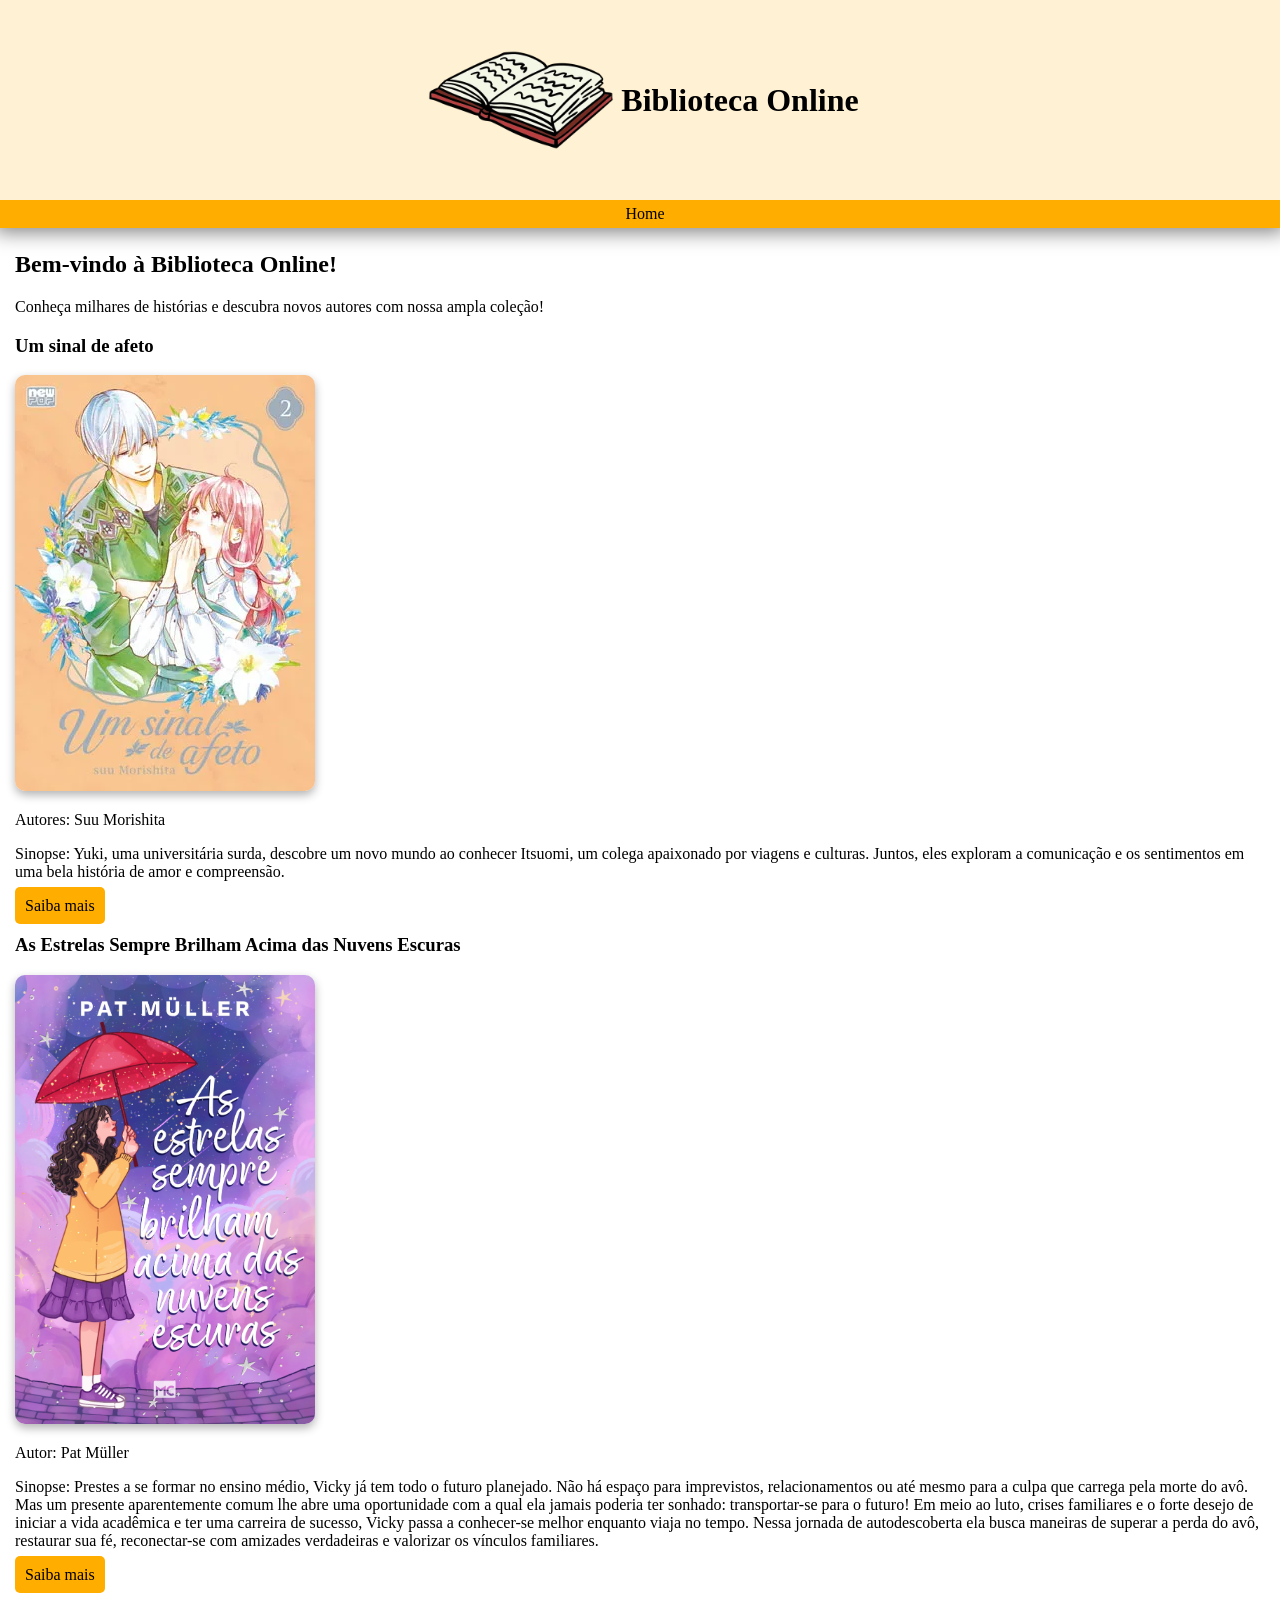
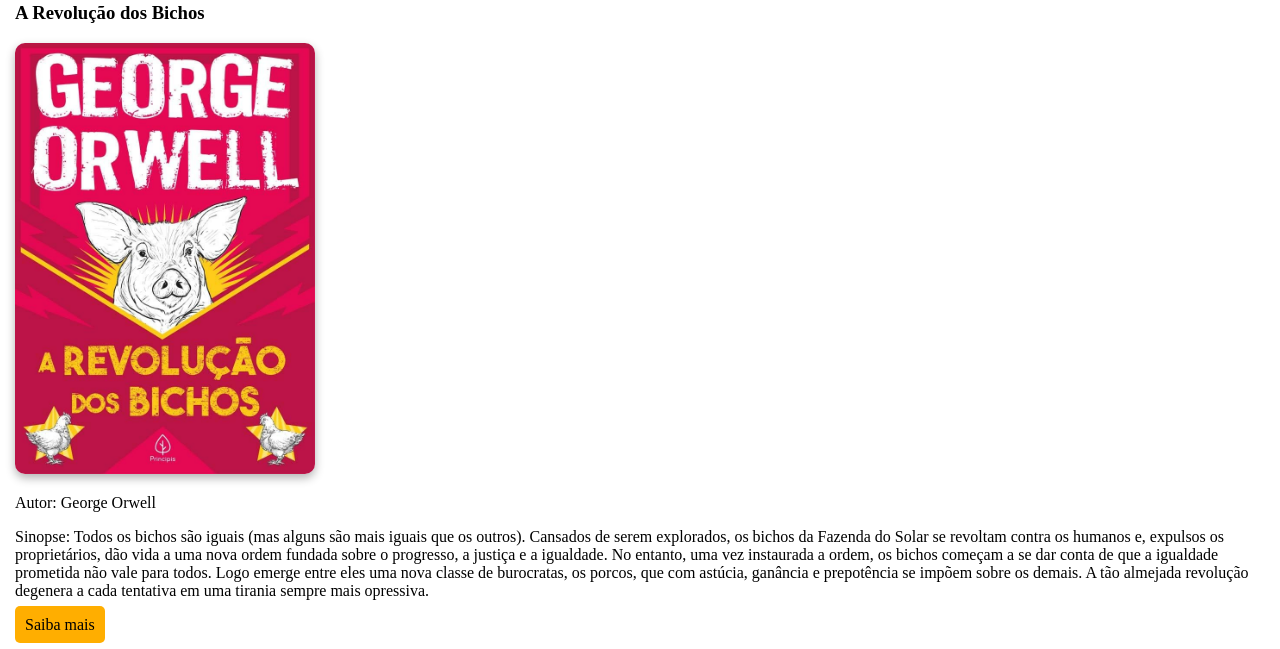
<file: index.html>
<!DOCTYPE html>
<html lang="pt-BR">
<head>
    <meta charset="UTF-8">
    <meta name="viewport" content="width=device-width, initial-scale=1.0">
    <title>Biblioteca Online</title>
    <link rel="stylesheet" href="style/style.css">
    <link rel="icon" href="assets/images/webp/livro_aberto.webp" type="image/webp">
</head>
<body>
    <header>
        <img src="assets/images/webp/livro_aberto.webp" width="200px" alt="Logo da Biblioteca Online">
        <h1>Biblioteca Online</h1>
    </header>
    <nav>
        <a href="">Home</a>
    </nav>
    <br><br><br><br><br><br><br><br><br><br><br><br>
    <main>
        <h2>Bem-vindo à Biblioteca Online!</h2>
        <p>Conheça milhares de histórias e descubra novos autores com nossa ampla coleção!</p>
        <section>
            <h3>Um sinal de afeto</h3>
            <a href="pages/pagina02.html"><img src="assets/images/webp/umsinaldeafeto.webp" alt="Capa do livro Um sinal de afeto"></a>
            <p>Autores: Suu Morishita</p>
            <p>Sinopse: Yuki, uma universitária surda, descobre um novo mundo ao conhecer Itsuomi, um colega apaixonado por viagens e culturas. Juntos, eles exploram a comunicação e os sentimentos em uma bela história de amor e compreensão.</p>
            <a href="pages/pagina02.html" class="botao">Saiba mais</a>
        </section>
        <section>
            <h3>As Estrelas Sempre Brilham Acima das Nuvens Escuras</h3>
            <a href="pages/pagina03.html"><img src="assets/images/jpg/asestrelassemprebrilham.jpg" alt="Capa do livro As Estrelas Sempre Brilham Acima das Nuvens Escuras" width="300px"></a>
            <p>Autor: Pat Müller</p>
            <p>Sinopse: Prestes a se formar no ensino médio, Vicky já tem todo o futuro planejado. Não há espaço para imprevistos, relacionamentos ou até mesmo para a culpa que carrega pela morte do avô. Mas um presente aparentemente comum lhe abre uma oportunidade com a qual ela jamais poderia ter sonhado: transportar-se para o futuro! Em meio ao luto, crises familiares e o forte desejo de iniciar a vida acadêmica e ter uma carreira de sucesso, Vicky passa a conhecer-se melhor enquanto viaja no tempo. Nessa jornada de autodescoberta ela busca maneiras de superar a perda do avô, restaurar sua fé, reconectar-se com amizades verdadeiras e valorizar os vínculos familiares.</p>
            <a href="pages/pagina03.html" class="botao">Saiba mais</a>
        </section>
        <section>
            <h3>A Revolução dos Bichos</h3>
            <a href="pages/pagina04.html"><img src="assets/images/jpg/revolucaodosbichos.jpg" alt="Capa do livro A Revolução dos Bichos" width="300px"></a>
            <p>Autor: George Orwell</p>
            <p>Sinopse: Todos os bichos são iguais (mas alguns são mais iguais que os outros). Cansados de serem explorados, os bichos da Fazenda do Solar se revoltam contra os humanos e, expulsos os proprietários, dão vida a uma nova ordem fundada sobre o progresso, a justiça e a igualdade. No entanto, uma vez instaurada a ordem, os bichos começam a se dar conta de que a igualdade prometida não vale para todos. Logo emerge entre eles uma nova classe de burocratas, os porcos, que com astúcia, ganância e prepotência se impõem sobre os demais. A tão almejada revolução degenera a cada tentativa em uma tirania sempre mais opressiva.</p>
            <a href="pages/pagina04.html" class="botao">Saiba mais</a>
        </section>
    </main>
</body>
</html>
</file>
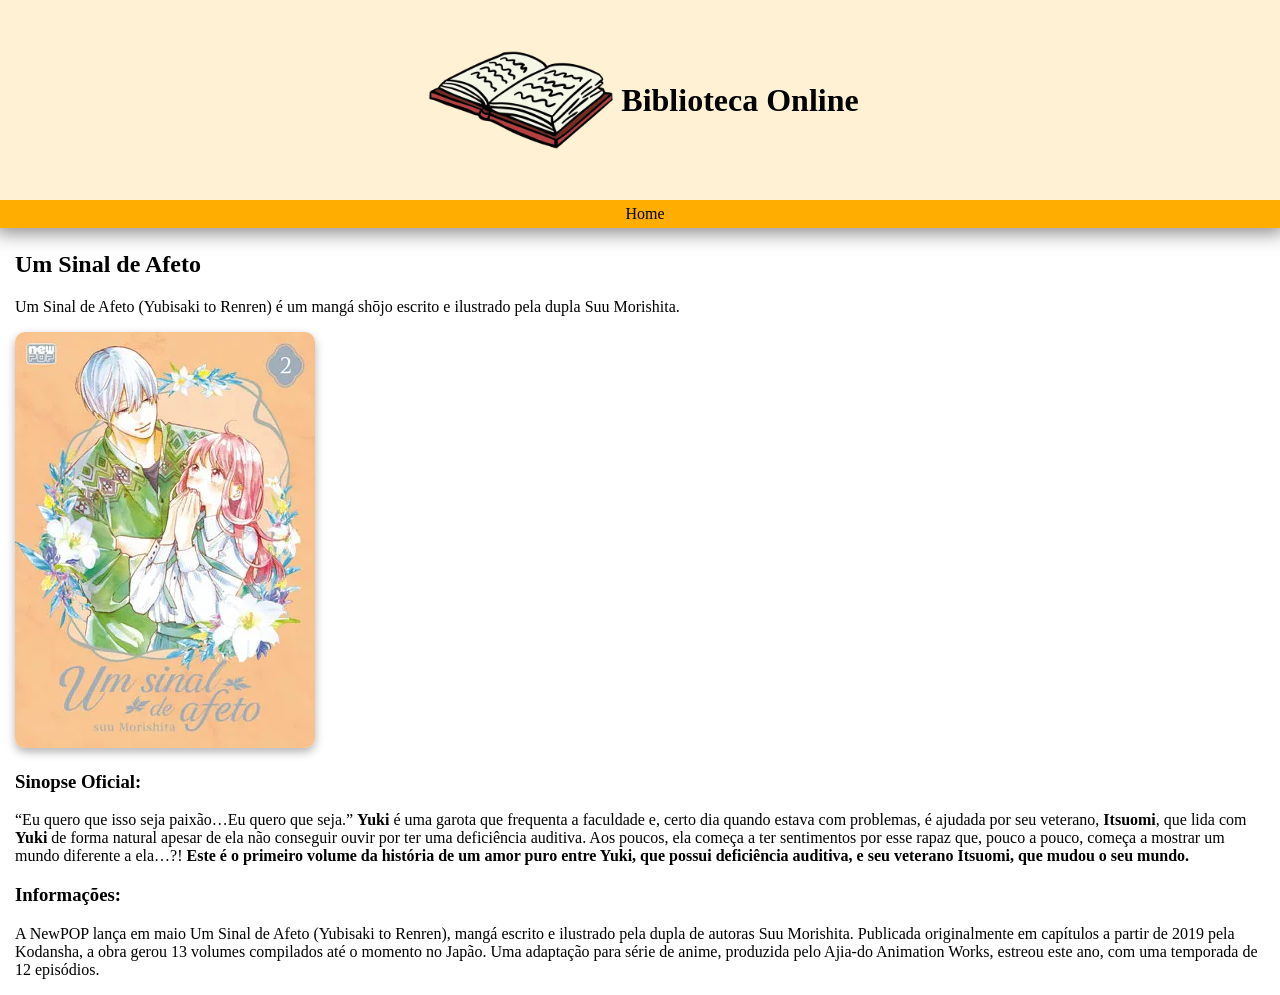
<file: pages/pagina02.html>
<!DOCTYPE html>
<html lang="pt-BR">

<head>
    <meta charset="UTF-8">
    <meta name="viewport" content="width=device-width, initial-scale=1.0">
    <title>Um Sinal de Afeto</title>
    <link rel="stylesheet" href="../style/style.css">
    <link rel="icon" href="../assets/images/webp/livro_aberto.webp" type="image/webp">
</head>

<body>
    <header>
        <img src="../assets/images/webp/livro_aberto.webp" alt="Logo da Biblioteca Online" width="200px">
        <h1>Biblioteca Online</h1>
    </header>
    <nav>
        <a href="../index.html">Home</a>
    </nav>
    <br><br><br><br><br><br><br><br><br><br><br><br>
    <main>
        <h2>Um Sinal de Afeto</h2>
        <p>Um Sinal de Afeto (Yubisaki to Renren) é um mangá shōjo escrito e ilustrado
            pela dupla Suu Morishita.</p>
        <img src="../assets/images/webp/umsinaldeafeto.webp" alt="Capa do Mangá Um Sinal de Afeto" width="300px">
        <h3>Sinopse Oficial:</h3>
        <p>“Eu quero que isso seja paixão…Eu quero que seja.” <b>Yuki</b> é uma garota que
            frequenta a faculdade e, certo dia quando estava com problemas, é ajudada
            por seu veterano, <b>Itsuomi</b>, que lida com <b>Yuki</b> de forma natural apesar de ela
            não conseguir ouvir por ter uma deficiência auditiva. Aos poucos, ela começa
            a ter sentimentos por esse rapaz que, pouco a pouco, começa a mostrar um
            mundo diferente a ela…?! <b>Este é o primeiro volume da história de um amor
                puro entre Yuki, que possui deficiência auditiva, e seu veterano Itsuomi,
                que mudou o seu mundo.</b></p>
        <h3>Informações:</h3>
        <p> A NewPOP lança em maio Um Sinal de Afeto (Yubisaki to Renren), mangá escrito e
            ilustrado pela dupla de autoras Suu Morishita. Publicada originalmente em
            capítulos a partir de 2019 pela Kodansha, a obra gerou 13 volumes compilados
            até o momento no Japão. Uma adaptação para série de anime, produzida pelo
            Ajia-do Animation Works, estreou este ano, com uma temporada de 12 episódios.</p>
    </main>
</body>

</html>
</file>
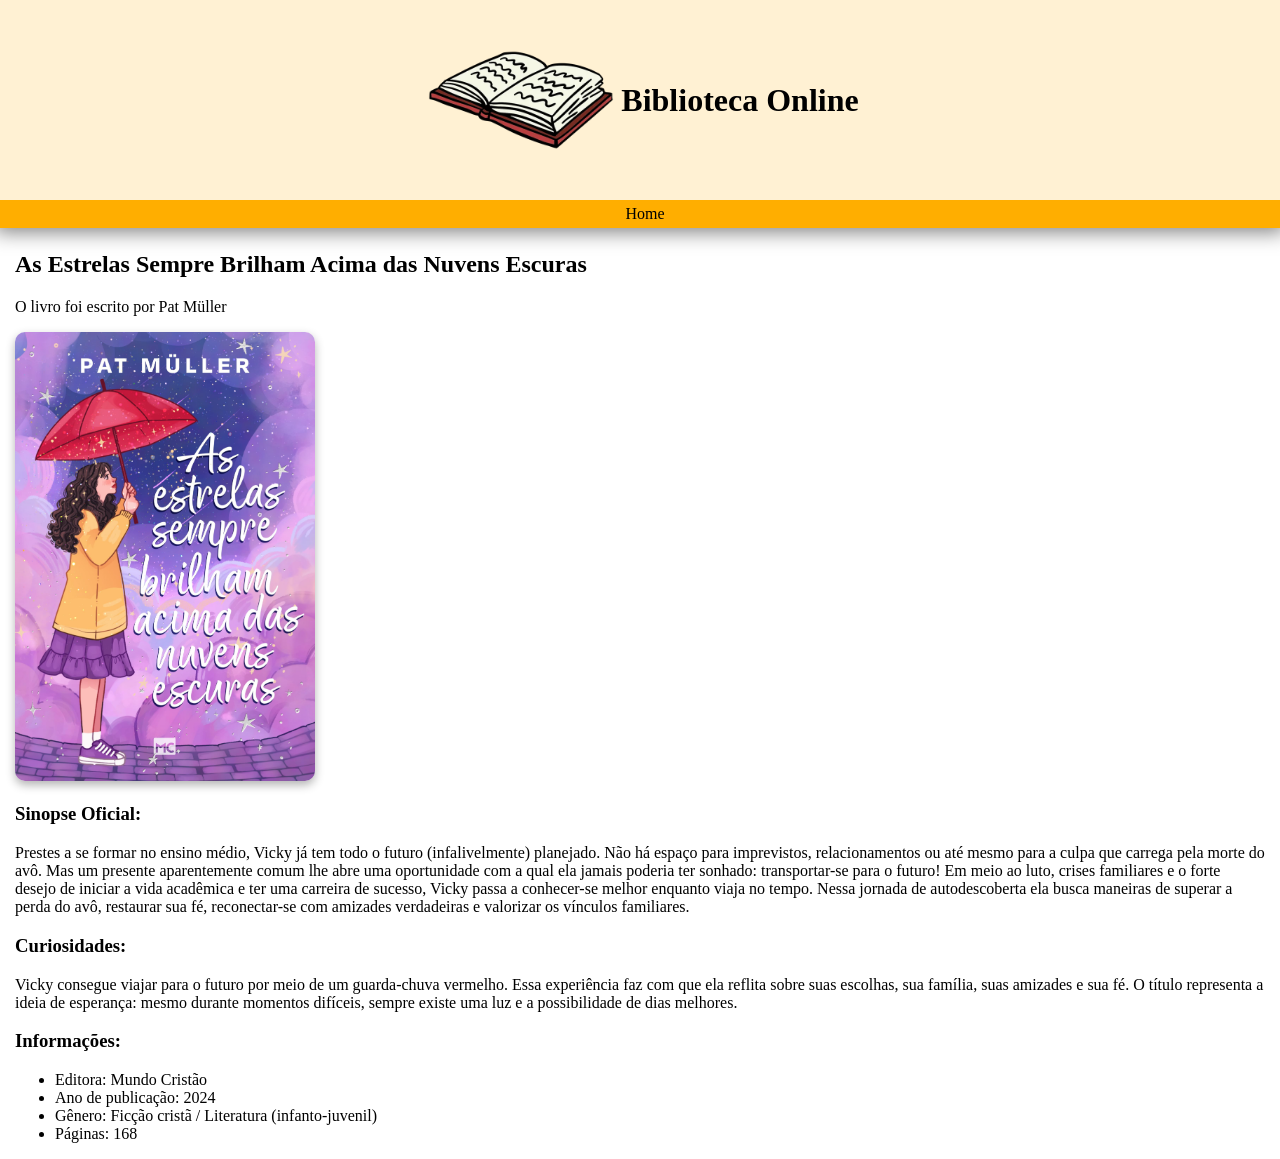
<file: pages/pagina03.html>
<!DOCTYPE html>
<html lang="pt-BR">

<head>
    <meta charset="UTF-8">
    <meta name="viewport" content="width=device-width, initial-scale=1.0">
    <title>Biblioteca Online</title>
    <link rel="stylesheet" href="../style/style.css">
    <link rel="icon" href="../assets/images/webp/livro_aberto.webp" type="image/webp" height="200px">
</head>

<body>
    <header>
        <img src="../assets/images/webp/livro_aberto.webp" width="200px" alt="Logo da Biblioteca Online">
        <h1>Biblioteca Online</h1>
    </header>
    <nav>
        <a href="../index.html">Home</a>
    </nav>
    <br><br><br><br><br><br><br><br><br><br><br><br>
    <main>
        <h2>As Estrelas Sempre Brilham Acima das Nuvens Escuras</h2>
        <p>O livro foi escrito por Pat Müller</p>
        <img src="../assets/images/jpg/asestrelassemprebrilham.jpg" alt="Capa do livro" width="300px">
        <h3>Sinopse Oficial:</h3>
        <p>Prestes a se formar no ensino médio, Vicky já tem todo o futuro (infalivelmente) planejado. Não há espaço
            para imprevistos, relacionamentos ou até mesmo para a culpa que carrega pela morte do avô. Mas um presente
            aparentemente comum lhe abre uma oportunidade com a qual ela jamais poderia ter sonhado: transportar-se para
            o futuro!
            Em meio ao luto, crises familiares e o forte desejo de iniciar a vida acadêmica e ter uma carreira de
            sucesso, Vicky passa a conhecer-se melhor enquanto viaja no tempo. Nessa jornada de autodescoberta ela busca
            maneiras de superar a perda do avô, restaurar sua fé, reconectar-se com amizades verdadeiras e valorizar os
            vínculos familiares.
        </p>
        <h3>Curiosidades:</h3>
        <p>Vicky consegue viajar para o futuro por meio de um guarda-chuva vermelho. Essa experiência faz com que ela reflita sobre suas escolhas, sua família, suas amizades e sua fé.
        O título representa a ideia de esperança: mesmo durante momentos difíceis, sempre existe uma luz e a possibilidade de dias melhores.</p>
        <h3>Informações:</h3>
        <ul>
            <li>Editora: Mundo Cristão</li>
            <li>Ano de publicação: 2024</li>
            <li>Gênero: Ficção cristã / Literatura (infanto-juvenil)</li>
            <li>Páginas: 168</li>
        </ul>
    </main>
</body>

</html>
</file>
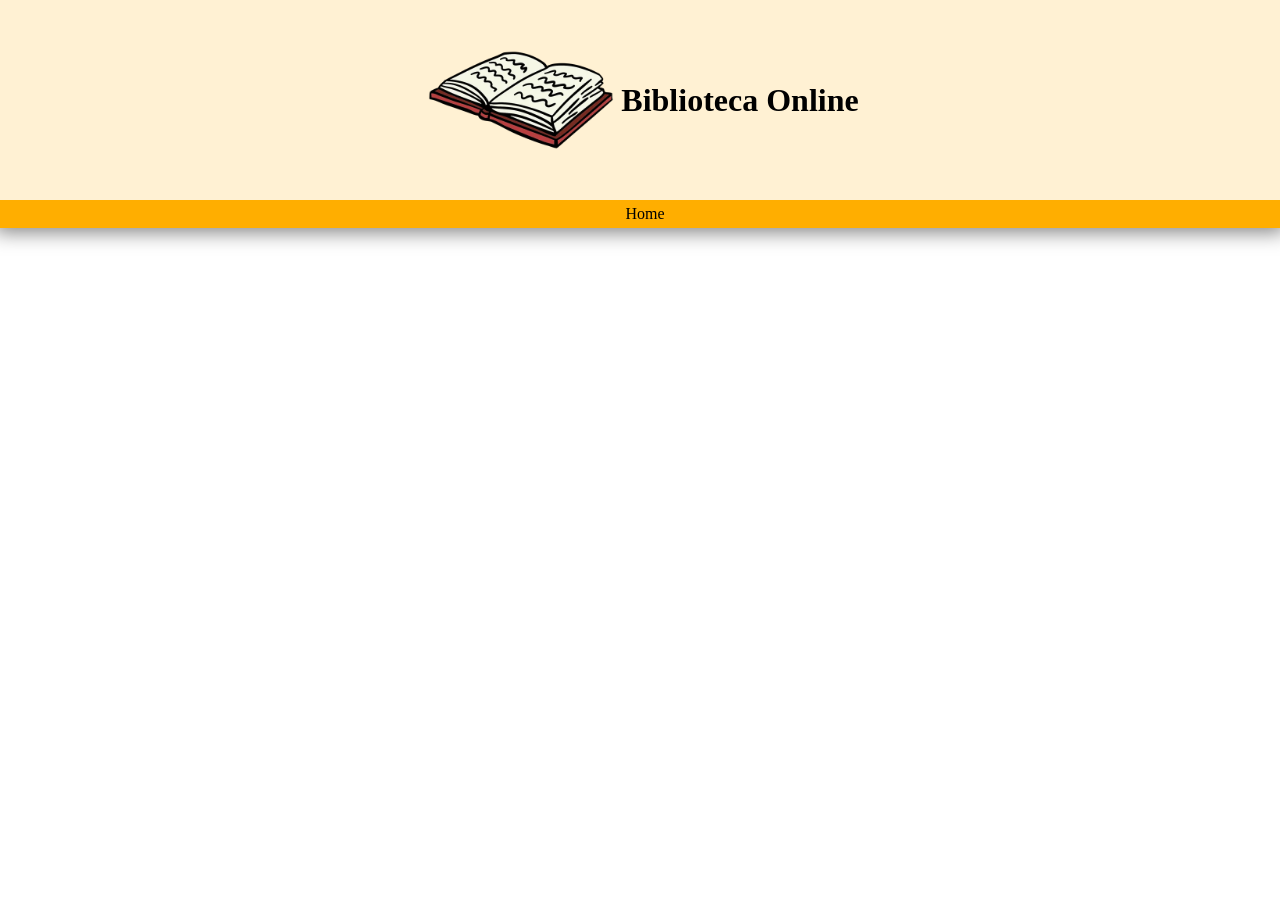
<file: pages/pagina04.html>
<!DOCTYPE html>
<html lang="pt-BR">
<head>
    <meta charset="UTF-8">
    <meta name="viewport" content="width=device-width, initial-scale=1.0">
    <title>Biblioteca Online</title>
    <link rel="stylesheet" href="../style/style.css">
    <link rel="icon" href="../assets/images/webp/livro_aberto.webp" type="image/webp">
</head>
<body>
    <header>
        <img src="../assets/images/webp/livro_aberto.webp" width="200px" alt="Logo da Biblioteca Online">
        <h1>Biblioteca Online</h1>
    </header>
    <nav>
        <a href="../index.html">Home</a>
    </nav>
</body>
</html>
</file>
<file: style/style.css>
body {
    margin: 15px;
}

header {
    display: flex;
    flex-direction: row;
    justify-content: center;
    align-items: center;
    position: fixed;
    left:0px;
    top:0px;
    width: 100%;
    background-color: #fff1d3;
    z-index: 1000;
}

nav {
    background-color:#ffae00;
    width: 100%;
    text-align: center;
    top:200px;
    padding:5px;
    left:0px;
    color:black;
    transition: all 0.3s ease;
    position: fixed;
    box-shadow: -5px 4px 20px rgba(0, 0, 0, 0.5);
}

nav a {
    color: black;
    text-decoration: none;
    margin: 0 15px;
}

nav a:hover {
    transform: scale(1.1);
}

nav a:active {
    transform: scale(0.9);
}

main img {
    box-shadow: 0px 4px 10px rgba(0, 0, 0, 0.3);
    border-radius: 10px;
}

.botao {
    background-color: #ffae00;
    text-decoration: none;
    border-radius: 5px;
    padding: 10px;
    color: black;
    transition: all 0.3s ease;
}

.botao:hover {
    transform: scale(1.1);
    filter: brightness(1.1);
}

.botao:active {
    transform: scale(0.9);
    filter: brightness(0.9);
}
</file>
